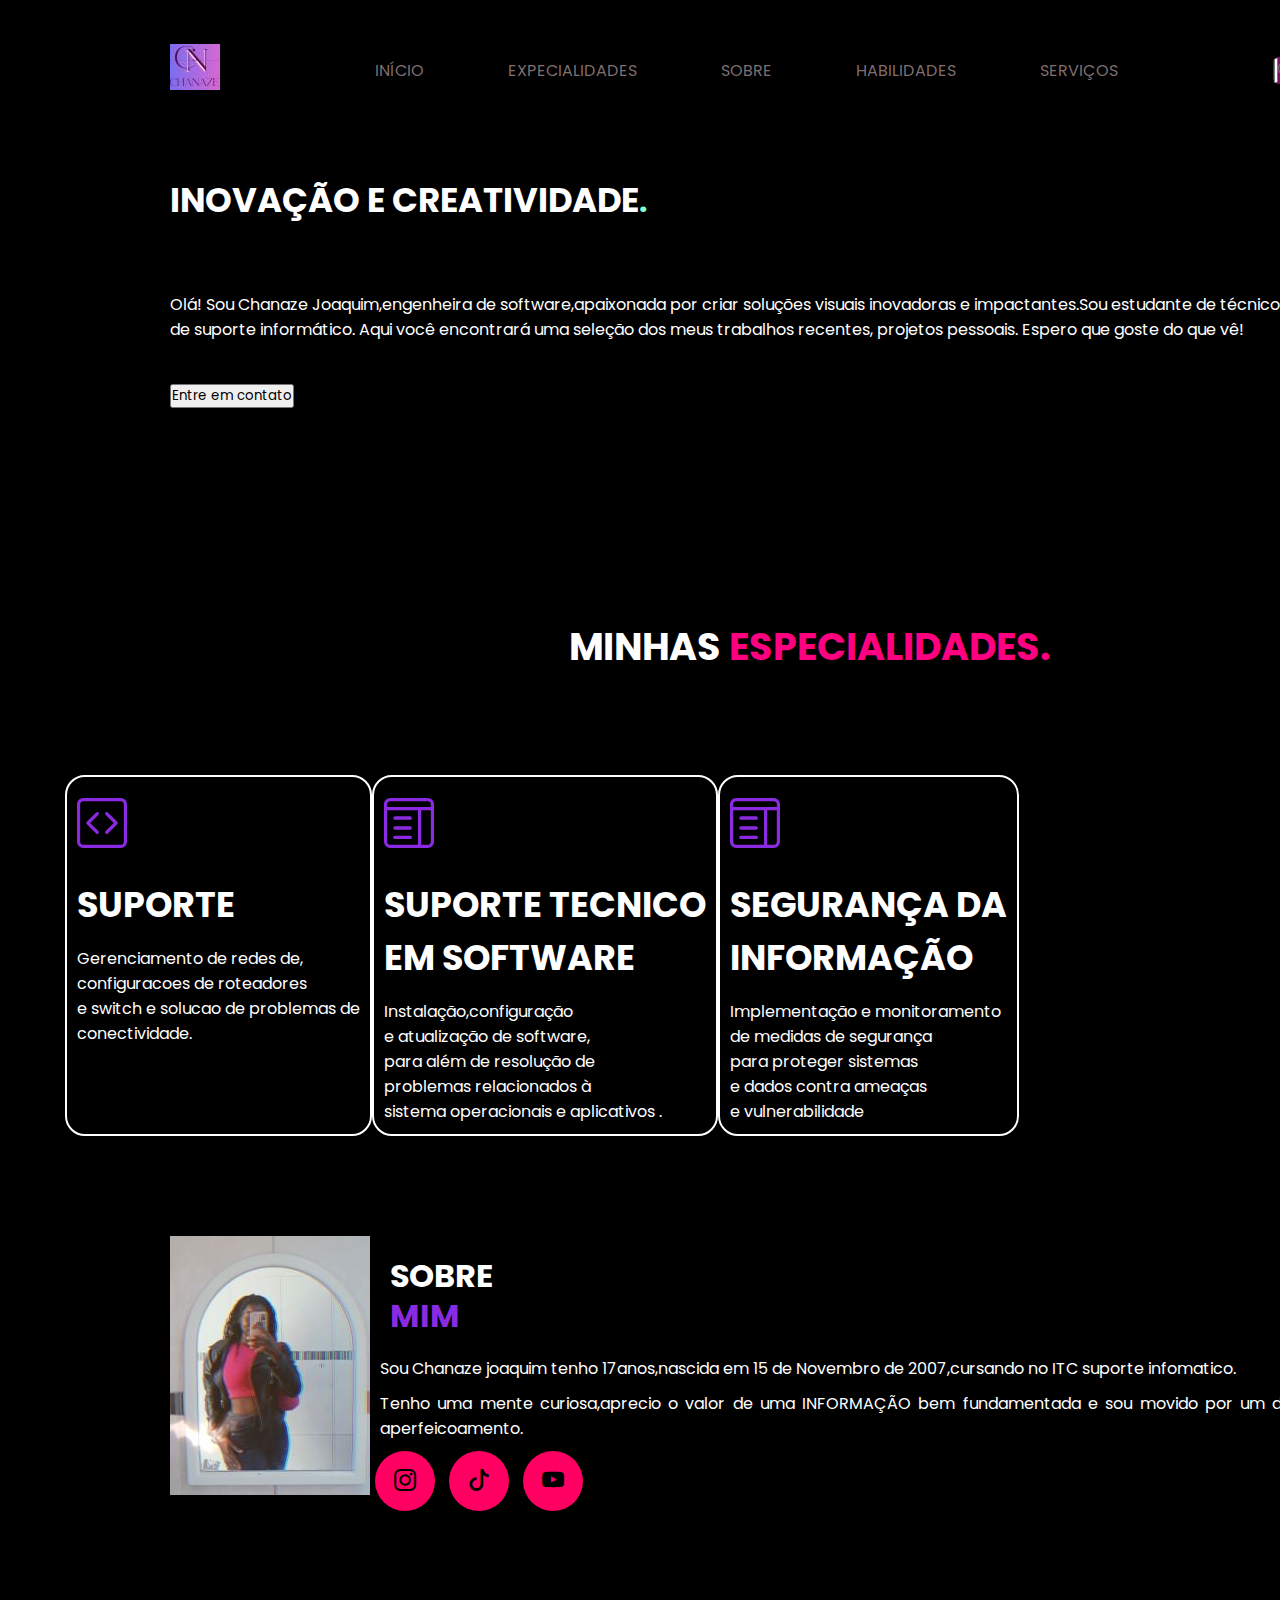
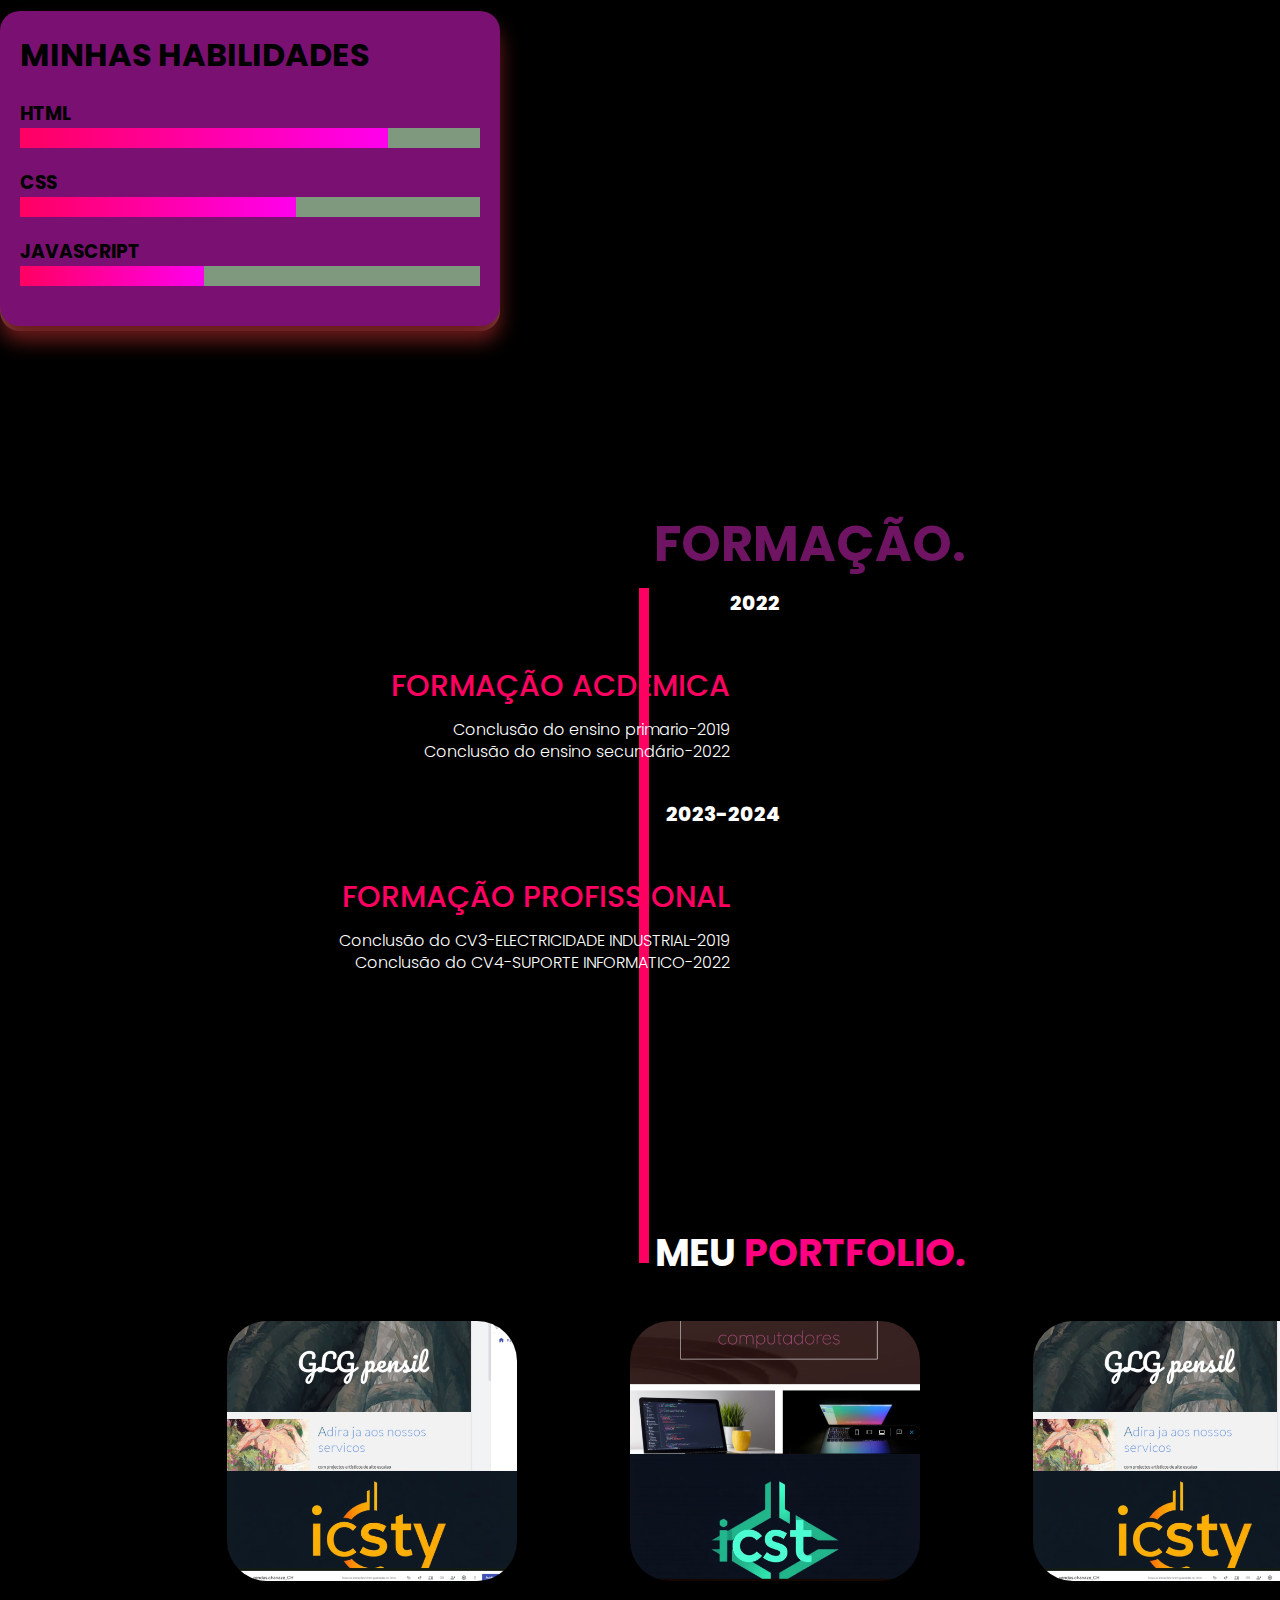
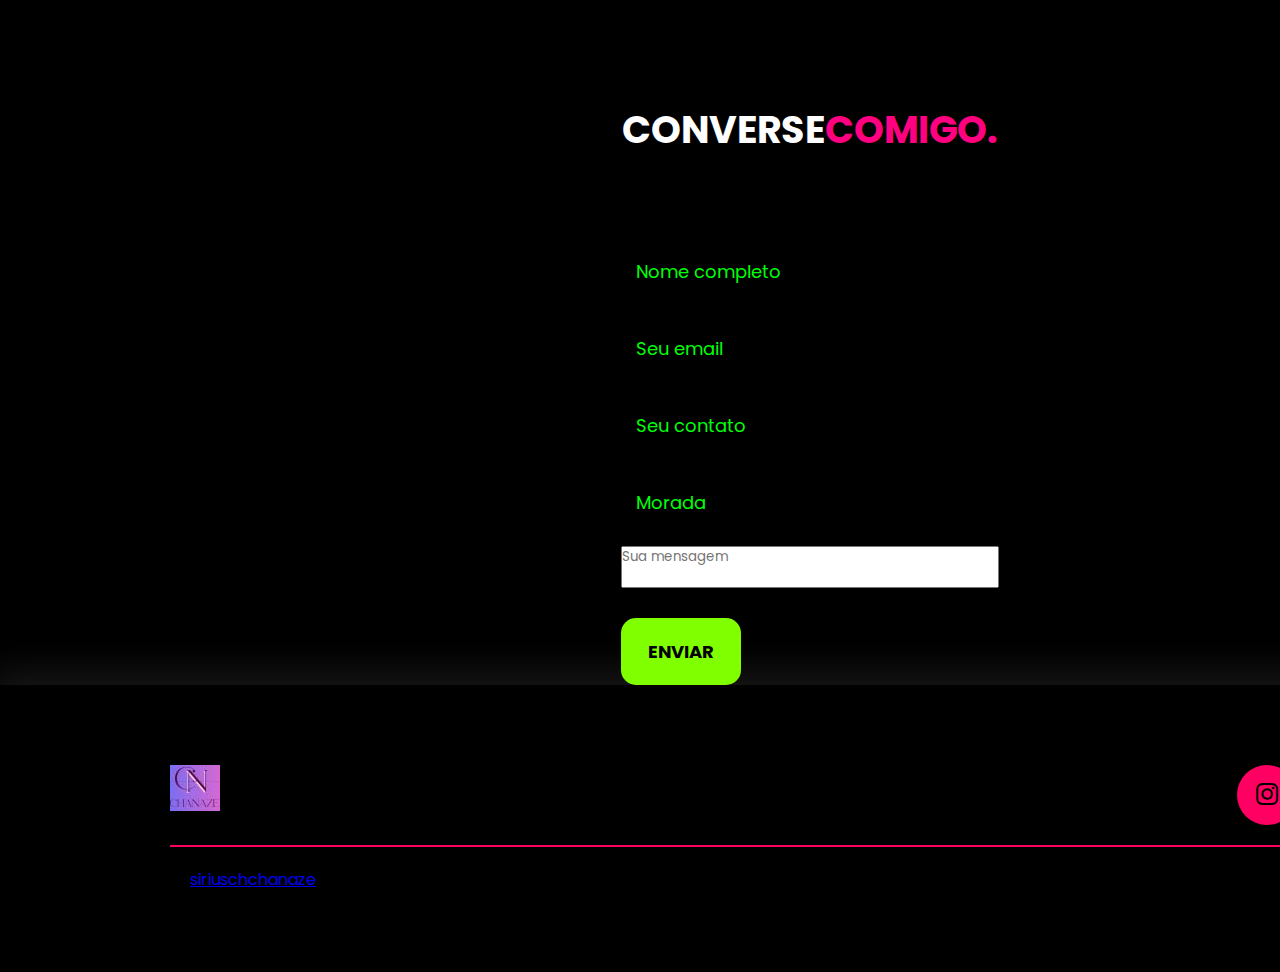
<file: index.html>
<!DOCTYPE html>
<html lang="en">
<head>
    <meta charset="UTF-8">
    <meta http-equiv="X-UA-Compatible" content="IE=edge">
    <meta name="viewport" content="width=device-width, initial-scale=1.0">
    <!--GOOGLE FONTS-->
    <link rel="preconnect" href="https://fonts.googleapis.com">
    <link rel="preconnect" href="https://fonts.gstatic.com" crossorigin>
    <link href="https://fonts.googleapis.com/css2?family=Poppins:ital,wght@0,100;0,200;0,300;0,400;0,500;0,600;0,700;0,800;0,900;1,100;1,200;1,300;1,400;1,500;1,600;1,700;1,800;1,900&display=swap" rel="stylesheet">
    <!-- FIM GOOGLE FONTS-->
    <!--BOOTTRAP ICONS-->
    <link rel="stylesheet" href="https://cdn.jsdelivr.net/npm/bootstrap-icons@1.11.3/font/bootstrap-icons.min.css">
    <!--FIM BOOTTRAP ICONS-->
    <link rel="stylesheet" href="style.css">
    <script src="menu.js" defer></script>
    <title> MEU PORTFOLIO
    </title>
</head>
<body>
    <header>
        <div class="interface">
            <div class="logo">
                <a href="#">
                    <img src="Screenshot_2024-04-17-19-07-04-576_com.whatsapp.jpg" alt= "logo">
                </a>
            </div><!--logo-->

            <nav id="menu-desktop">
                <nav class="menu-desktop">
                <ul>
                    <li><a href="#INICIO">INÍCIO </a></li>
                    <li><a href="#especialidades">EXPECIALIDADES</a></li>
                    <li><a href="#sobre">SOBRE</a></li>
                    <li><a href="#HABILIDADES">HABILIDADES</a></li>
                    <li><a href="#PORTFOLIO">SERVIÇOS </a></li>
                </ul>
            </nav>

            </nav>
        <div class="search-box">
            <input type="text" class="search-txt" placeholder="Pesquisar">
            <a href="#" class="lupa-buscar">
                <i class="bi bi-search-heart"></i>
            </a>
       </div>     

       <div class="btn-abrir-menu" id="btn-menu">
        <i class="bi bi-list"></i>
       </div>

       <div class="menu-mobile" id="menu-mobile">
        <div class="btn-fechar">
            <i class="bi bi-x-lg"></i>
        </div>

        <nav>
            <ul>
                <li><a href="#INICIO">INÍCIO </a></li>
                <li><a href="#especialidades">EXPECIALIDADES</a></li>
                <li><a href="#sobre">SOBRE</a></li>
                <li><a href="#HABILIDADES">HABILIDADES</a></li>
                <li><a href="#PORTFOLIO">SERVIÇOS </a></li>
            </ul>
        </nav>
        
       </div>

       <div class="overlay-menu" id="overlay-menu"></div>
    </header>

    <main>
        <section id="INICIO"></section>
        <section class="topo-do-site">
            <div class="interface">
                <div class="flex">
                    <div class="txt-topo-site">
                        <h1>INOVAÇÃO E CREATIVIDADE<span>.</span></h1>
                        <p>Olá! Sou Chanaze Joaquim,engenheira de software,apaixonada por criar soluções visuais inovadoras e impactantes.Sou estudante de técnico de suporte informático.
                        Aqui você encontrará uma seleção dos meus trabalhos
                        recentes, projetos pessoais. Espero que goste do que vê!</p>
            
                        <div class="btn.contato">
                            <a href="siriuschchanaze@gmail.com">
                                <button>Entre em contato</button>
                            </a>
                        </div>

                    </div><!--topo-do-site-->
                          
                    <div class="img-topo-site">
                        <img src="Screenshot (155).png" alt="">

        <style>
            .img-flex-container{
                display: flex;
                justify-content: flex-end;
            }
        </style>            
        <body>
            <div class="img-flex-container"></div>
        </body>
                </div><!--flex-->
            </div><!--interface-->
                

            
        </section><!--topo-do-site-->
      
      
    
        <section id="especialidades"></section>
        <section class="especialidades">
            <div class="Interface">
                <h2 class="titulo">MINHAS <span>ESPECIALIDADES.</span></h2>
                <div class="flex">
                    <div class="especialidades-box">
                        <i class="bi bi-code-square"></i>
                        <h3>SUPORTE</h3>
                        <p>Gerenciamento de redes de,<br>
                            configuracoes de roteadores<br> e switch e solucao de problemas de<br> conectividade.</p>
                            <!--especialidades-box--> 

       
                        </div><!--especialidades-->

            <div class="flex">
                <div class="especialidades-box">
            <i class="bi bi-layout-text-window"></i>
            <h3>SUPORTE TECNICO<br>EM SOFTWARE</h3>
            <p>Instalação,configuração<br> e atualização de software,<br> para além de resolução de<br> problemas relacionados à <br>sistema operacionais e aplicativos . </p>
        
        </div><!--especialidades-->

            <div class="flex">
                <div class="especialidades-box">
            <i class="bi bi-layout-text-window"></i>
            <h3>SEGURANÇA DA<br> INFORMAÇÃO </h3>
            <p>Implementação e monitoramento<br> de medidas de segurança<br> para proteger sistemas<br> e dados contra ameaças<br> e vulnerabilidade </p>
                </div>
            </div>        

            
       </section>                   



    </main>
    

    <section class="sobre">
        <div class="interface">
        <div class="flex">
            <div class="img.sobre">
                <img src="WhatsApp Image 2024-12-05 at 08.29.08_429f6cbd.jpg" alt="">
            </div><!--interface-->


            <section id="sobre"></section>
             <div class="txt-sobre">
                <h1>SOBRE<span>MIM</span></h1>
            
                    <p>Sou Chanaze joaquim tenho 17anos,nascida em 15 de Novembro de 2007,cursando no ITC suporte infomatico.</p>
                    <p>Tenho uma mente curiosa,aprecio o valor de uma INFORMAÇÃO bem fundamentada e sou movido por um desejo constante de aperfeicoamento.</p>

                    <div class="btn-social">
                        <a href="http://instagram.com/siriu_sch"><button><i class="bi bi-instagram"></i></button></a>
                        <a href="http://tiktok.com/chanazearmando"><button><i class="bi bi-tiktok"></i></button></a>
                        <a href="http://youtube.com/TI"><button><i class="bi bi-youtube"></i></button></a>

                    </div><!--btn-social-->
            
                
                </div><!--txt-sobre-->
            </div><!--img.sobre-->
        </section><!--especialidades-->
    </div><!--flex-->
</section><!--sobre-->


<section id="HABILIDADES"></section>
<div class="HABILIDADES">
    <h1>MINHAS HABILIDADES</h1>

    <ul>
        <li>
            <h3>HTML</h3>
            <span class="barras"><span class="html"></span></span>
        </li>
        <li>
            <h3>CSS</h3>
            <span class="barras"><span class="css"></span></span>
        </li>
        <li>
            <h3>JAVASCRIPT</h3>
            <span class="barras"><span class="javascript"></span></span>
        </li>
    </ul>
</div>

<section class="formacao">
    <h2 class="heading">FORMAÇÃO<span>.</spa></h2>

    <div class="timeline-items">

        <div class="timeline-item">
    <div class="timeline-dot"></div>
        <div class="timeline-date">2022</div>
    <div class="timeline-content">
    <h3>FORMAÇÃO ACDEMICA</h3>
                <p>Conclusão do ensino primario-2019 </p>
                <p>Conclusão do ensino secundário-2022</p>
         </div>
    </div>
            
</div>
        <div class="timeline-item">
    <div class="timeline-dot"></div>
        <div class="timeline-date">2023-2024</div>
    <div class="timeline-content">
        <h3>FORMAÇÃO PROFISSIONAL</h3>
        <p>Conclusão do CV3-ELECTRICIDADE INDUSTRIAL-2019 </p>
        <p>Conclusão do CV4-SUPORTE INFORMATICO-2022</p>   

            </div>
            </div>
            
            </div>
    </div>
    </div>
</section>


<section id="PORTFOLIO"></section>
<section class="potfolio">
    <div class="interface">
        <h2 class="titulo"> MEU <span>PORTFOLIO.</span></h2>
        <div class="flex">
            <div class="img-port" style="background-image: url(Cópia\ de\ Sem\ nome.png);">
                <div class="overlay">projeto 1</div>
            </div>

            <div class="img-port" style="background-image: url(2.png);">
                <div class="overlay">projeto 2</div>
            </div>    
    

            <div class="img-port" style="background-image: url(Cópia\ de\ Sem\ nome.png);">
                <div class="overlay">projeto 3</div>
            </div>    
            <div class="btn-social">
                <a href="https:sites.google.com/view/vendas-chanazech/assess%C3%B3rios"><button><i class="bi bi-google"></i></button></a></a>
        </div><!--flex>-->
    </div><!--interface-->    
        
    </section><!--portfolio-->

   

    <section class="formulario">
        <div class="interface">
            <h2 class="titulo"> CONVERSE<span>COMIGO.</span></h2>

            <form action="mailto:siriuschchanaze@gmail.com" method="post" enctype="text/plain">
                <input type="text" name="" id="" placeholder="Nome completo" required>
                <input type="text" name="" id="" placeholder="Seu email" required>
                <input type="text" name="" id="" placeholder="Seu contato">
                <input type="text" name="" id="" placeholder="Morada">
                <textarea name="" id="" placeholder="Sua mensagem"></textarea>
                <div class="btn-enviar"><input type="submit" value="ENVIAR"></div>
            </form>

        <!-- </div><!-interface-->

    </section><!--formulario-->

                

            <!-- </div><!-interface-->

        </form>
    </section><!--container-->

        </div><!--flex-->

    </div><!--interface-->

</section><!--potfolio-->

<footer>
    <div class="interface">
        <div class="line-footer">
            <div class="flex">
                    <div class="logo-footer">
                        <img src="Screenshot_2024-04-17-19-07-04-576_com.whatsapp.jpg" alt="">
                        </div><!--line-footer-->
                        <div class="btn-social">
                        <a href="http://instagram.com/siriu_sch"><button><i class="bi bi-instagram"></i></button></a>
                        <a href="http://tiktok.com/chanazearmando"><button><i class="bi bi-tiktok"></i></button></a>
                        <a href="http://youtube.com/TI"><button><i class="bi bi-youtube"></i></button></a>
                    </div>
                                </div><!--flex-->
                            </div>
        <div class="line-footer borda">
            <p><i class="bi bi-envelope-fill"></i> <a href="mailto:"siriuschchanaze>siriuschchanaze</a></p>
        </div>  


    </div><!--interface-->
</footer>

            </div>

        </div>

    
    
</body>
</html>
</file>
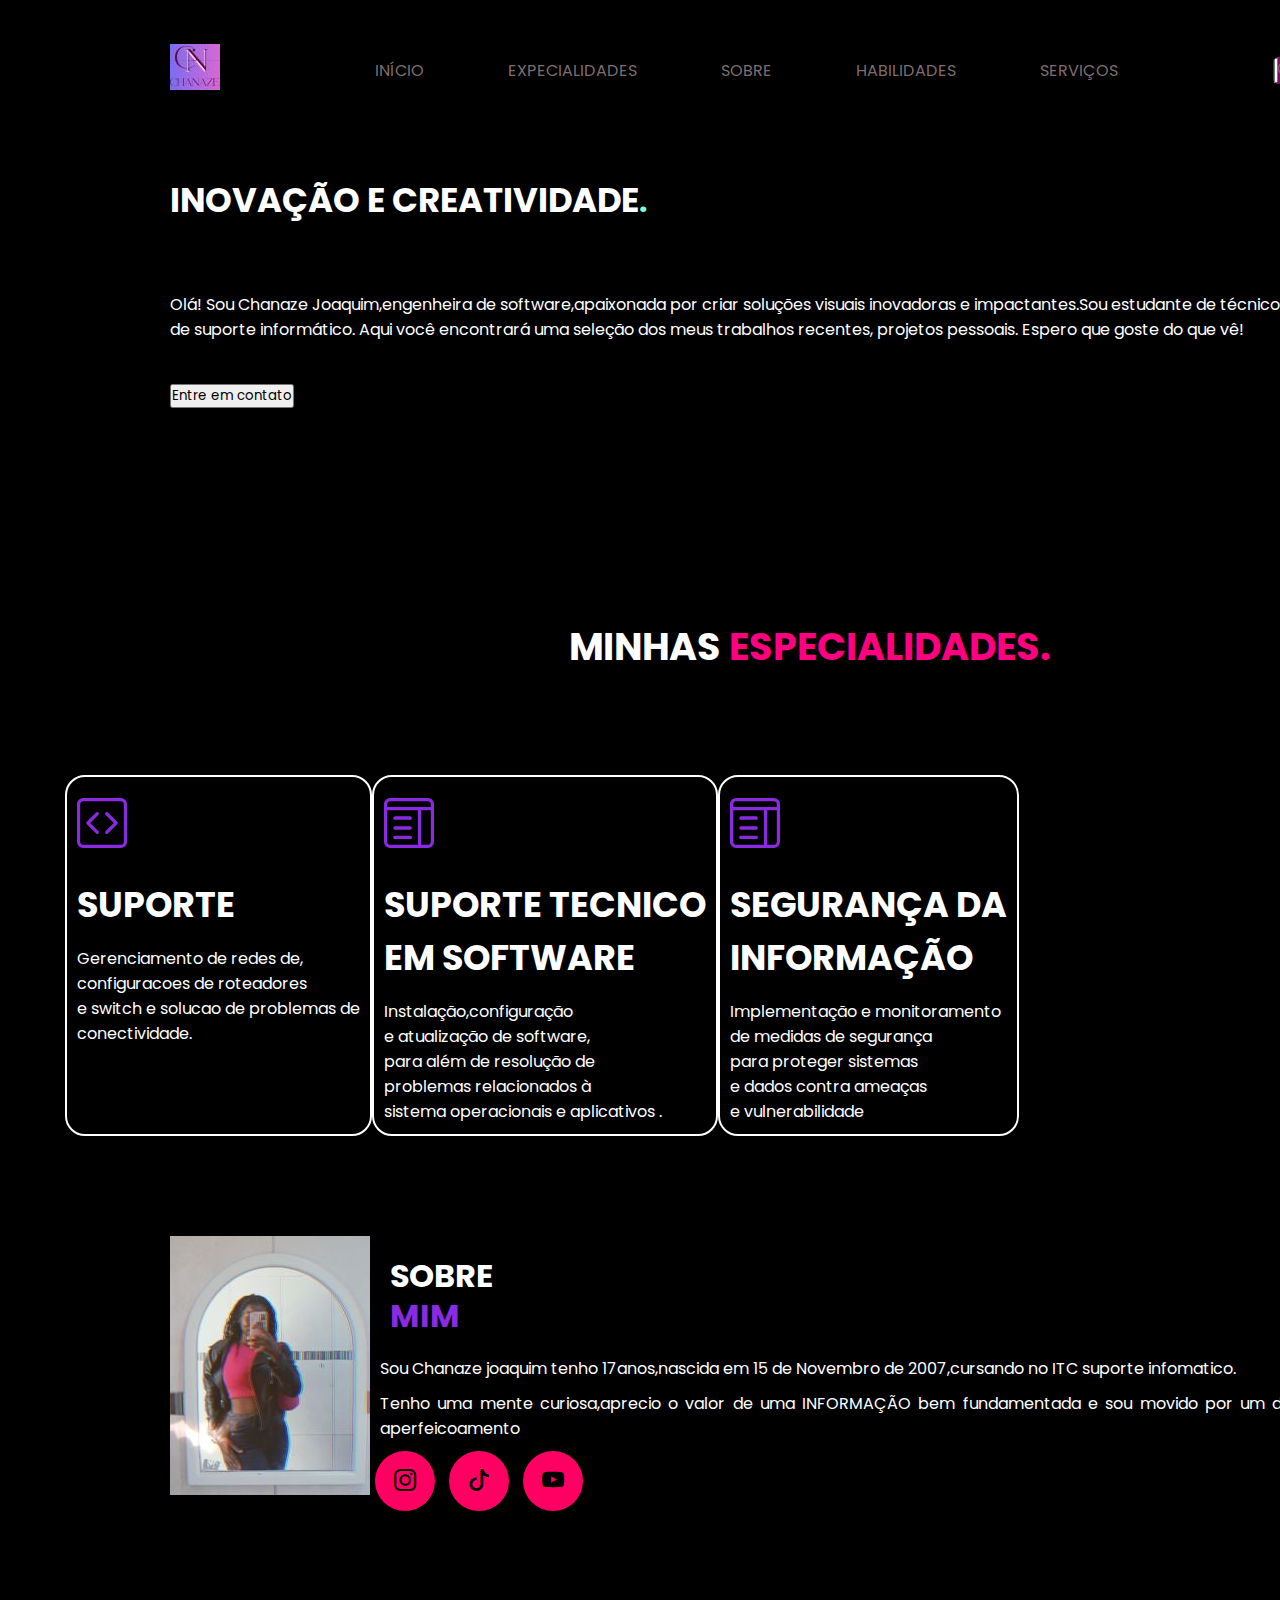
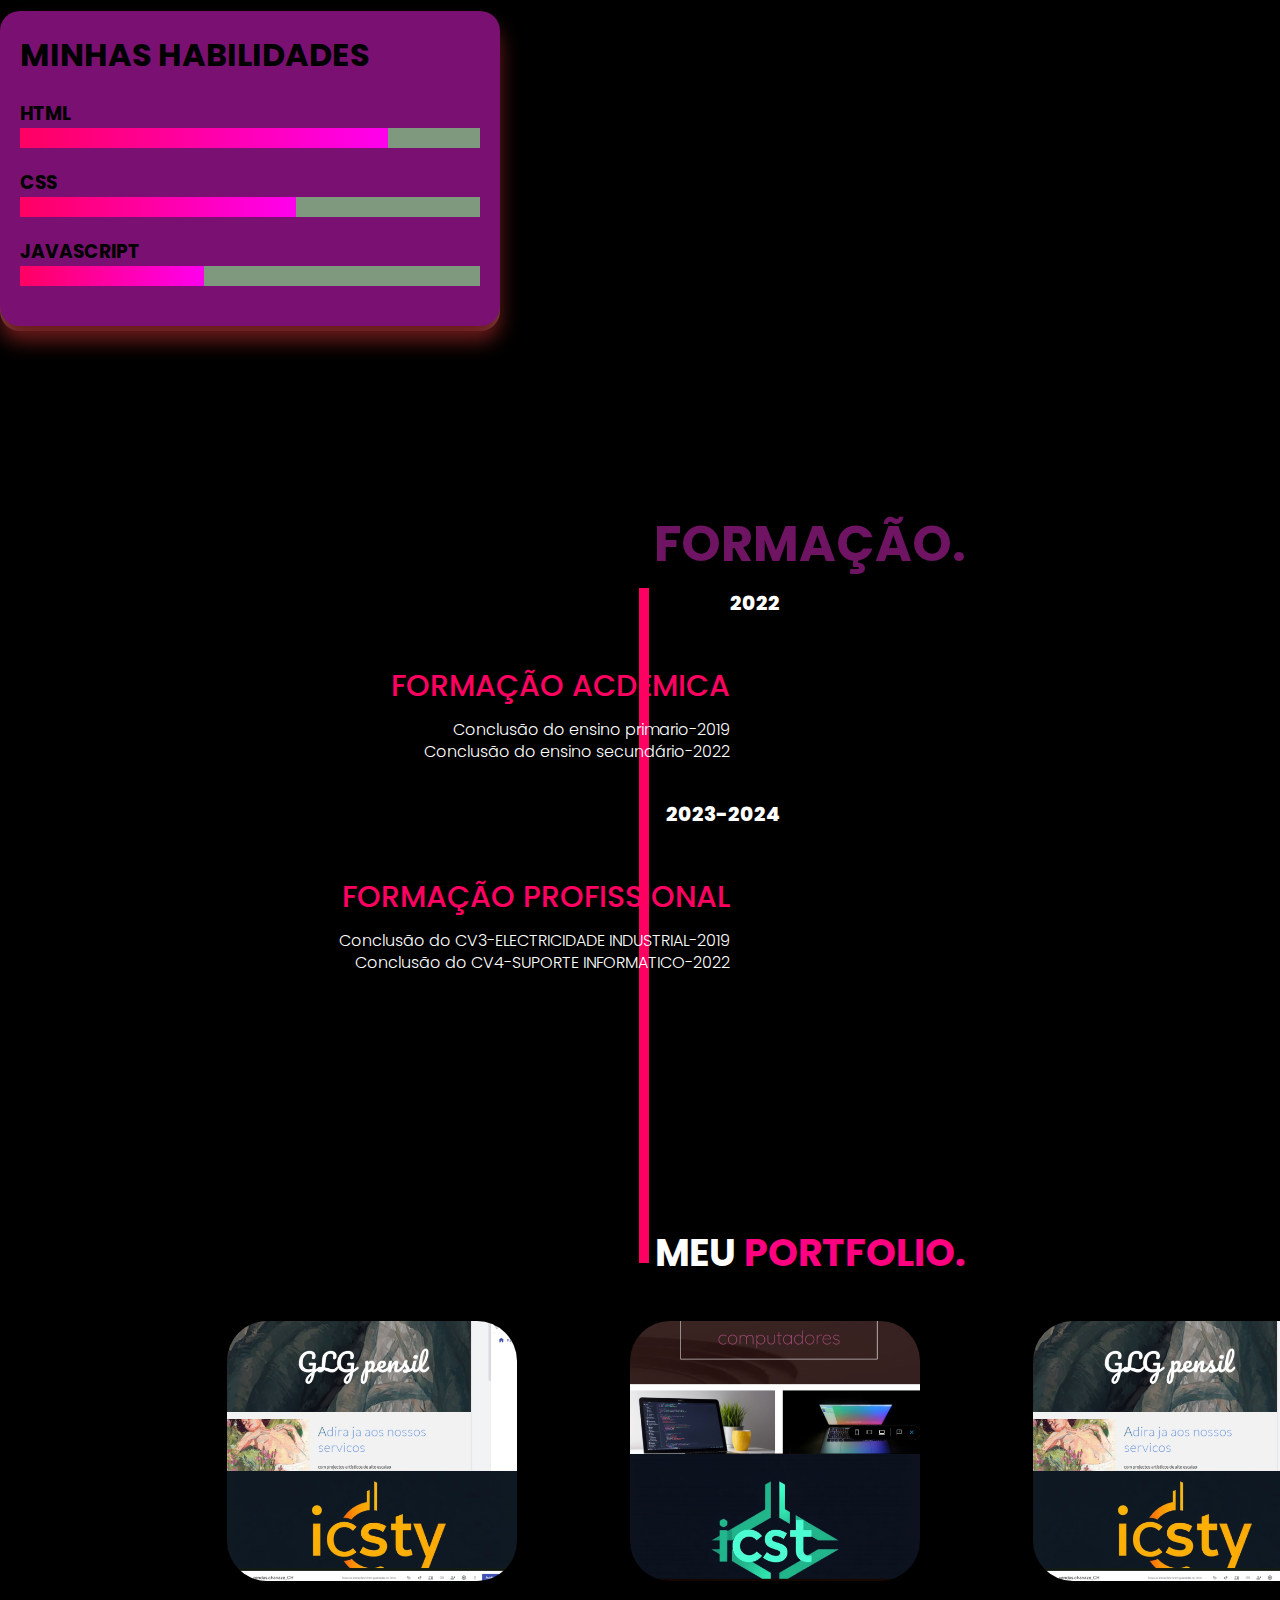
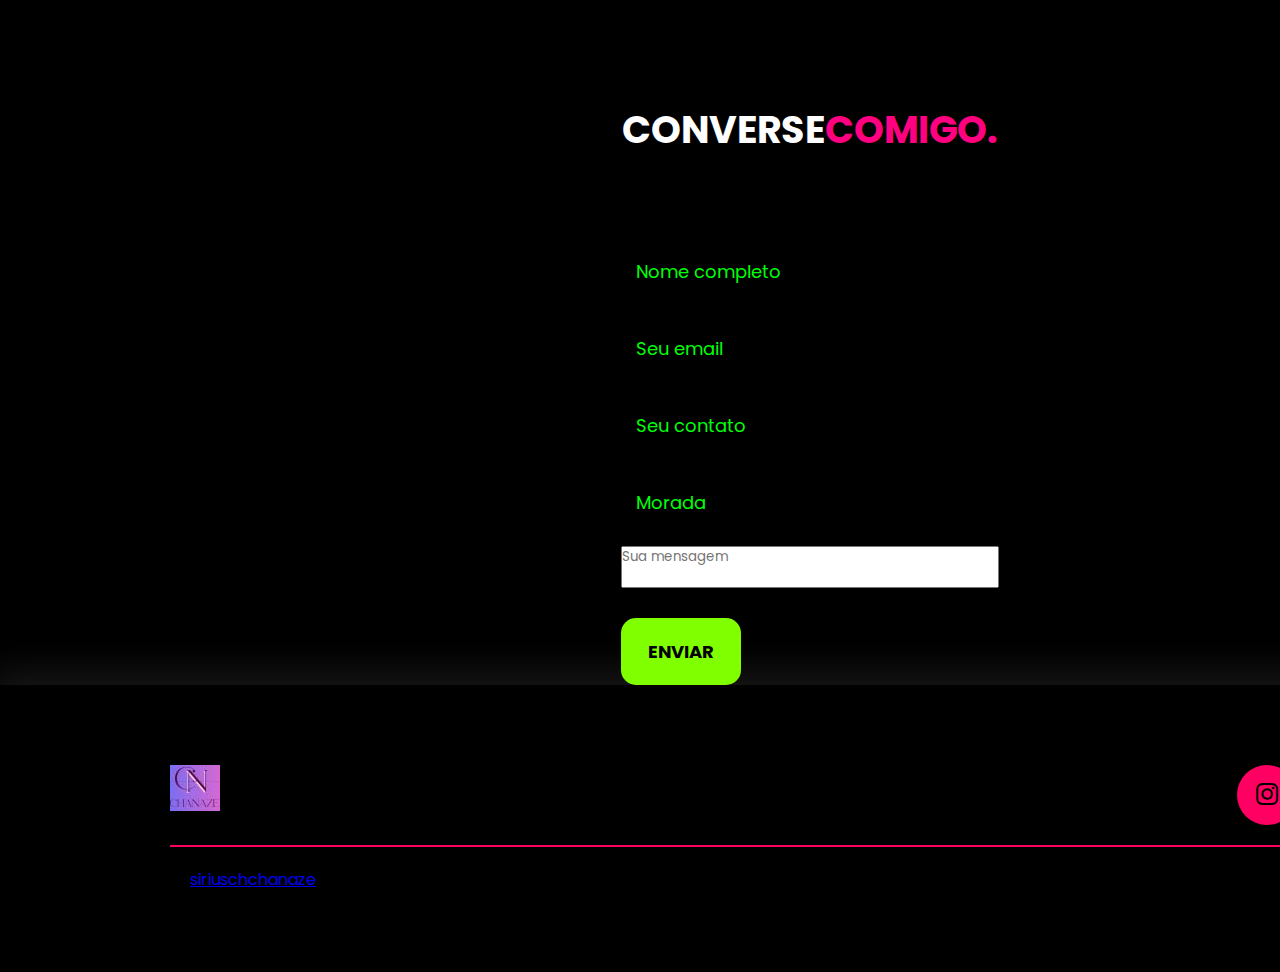
<file: portfolio@.html>
<!DOCTYPE html>
<html lang="en">
<head>
    <meta charset="UTF-8">
    <meta http-equiv="X-UA-Compatible" content="IE=edge">
    <meta name="viewport" content="width=device-width, initial-scale=1.0">
    <!--GOOGLE FONTS-->
    <link rel="preconnect" href="https://fonts.googleapis.com">
    <link rel="preconnect" href="https://fonts.gstatic.com" crossorigin>
    <link href="https://fonts.googleapis.com/css2?family=Poppins:ital,wght@0,100;0,200;0,300;0,400;0,500;0,600;0,700;0,800;0,900;1,100;1,200;1,300;1,400;1,500;1,600;1,700;1,800;1,900&display=swap" rel="stylesheet">
    <!-- FIM GOOGLE FONTS-->
    <!--BOOTTRAP ICONS-->
    <link rel="stylesheet" href="https://cdn.jsdelivr.net/npm/bootstrap-icons@1.11.3/font/bootstrap-icons.min.css">
    <!--FIM BOOTTRAP ICONS-->
    <link rel="stylesheet" href="style.css">
    <script src="menu.js" defer></script>
    <title> MEU PORTFOLIO
    </title>
</head>
<body>
    <header>
        <div class="interface">
            <div class="logo">
                <a href="#">
                    <img src="Screenshot_2024-04-17-19-07-04-576_com.whatsapp.jpg" alt= "logo">
                </a>
            </div><!--logo-->

            <nav id="menu-desktop">
                <nav class="menu-desktop">
                <ul>
                    <li><a href="#INICIO">INÍCIO </a></li>
                    <li><a href="#especialidades">EXPECIALIDADES</a></li>
                    <li><a href="#sobre">SOBRE</a></li>
                    <li><a href="#HABILIDADES">HABILIDADES</a></li>
                    <li><a href="#PORTFOLIO">SERVIÇOS </a></li>
                </ul>
            </nav>

            </nav>
        <div class="search-box">
            <input type="text" class="search-txt" placeholder="Pesquisar">
            <a href="#" class="lupa-buscar">
                <i class="bi bi-search-heart"></i>
            </a>
       </div>     

       <div class="btn-abrir-menu" id="btn-menu">
        <i class="bi bi-list"></i>
       </div>

       <div class="menu-mobile" id="menu-mobile">
        <div class="btn-fechar">
            <i class="bi bi-x-lg"></i>
        </div>
        <nav>
            <ul>
                <li><a href="#INICIO">INÍCIO </a></li>
                <li><a href="#especialidades">EXPECIALIDADES</a></li>
                <li><a href="#sobre">SOBRE</a></li>
                <li><a href="#HABILIDADES">HABILIDADES</a></li>
                <li><a href="#PORTFOLIO">SERVIÇOS </a></li>
            </ul>
        </nav>
       </div>
       <div class="overlay-menu" id="overlay-menu"></div>
    </header>

    <main>
        <section id="INICIO"></section>
        <section class="topo-do-site">
            <div class="interface">
                <div class="flex">
                    <div class="txt-topo-site">
                        <h1>INOVAÇÃO E CREATIVIDADE<span>.</span></h1>
                        <p>Olá! Sou Chanaze Joaquim,engenheira de software,apaixonada por criar soluções visuais inovadoras e impactantes.Sou estudante de técnico de suporte informático.
                        Aqui você encontrará uma seleção dos meus trabalhos
                        recentes, projetos pessoais. Espero que goste do que vê!</p>
            
                        <div class="btn.contato">
                            <a href="siriuschchanaze@gmail.com">
                                <button>Entre em contato</button>
                            </a>
                        </div>

                    </div><!--topo-do-site-->
                          
                    <div class="img-topo-site">
                        <img src="Screenshot (155).png" alt="">

        <style>
            .img-flex-container{
                display: flex;
                justify-content: flex-end;
            }
        </style>            
        <body>
            <div class="img-flex-container"></div>
        </body>
                </div><!--flex-->
            </div><!--interface-->
                

            
        </section><!--topo-do-site-->
      
      
    
        <section id="especialidades"></section>
        <section class="especialidades">
            <div class="Interface">
                <h2 class="titulo">MINHAS <span>ESPECIALIDADES.</span></h2>
                <div class="flex">
                    <div class="especialidades-box">
                        <i class="bi bi-code-square"></i>
                        <h3>SUPORTE</h3>
                        <p>Gerenciamento de redes de,<br>
                            configuracoes de roteadores<br> e switch e solucao de problemas de<br> conectividade.</p>
                            <!--especialidades-box--> 

       
                        </div><!--especialidades-->

            <div class="flex">
                <div class="especialidades-box">
            <i class="bi bi-layout-text-window"></i>
            <h3>SUPORTE TECNICO<br>EM SOFTWARE</h3>
            <p>Instalação,configuração<br> e atualização de software,<br> para além de resolução de<br> problemas relacionados à <br>sistema operacionais e aplicativos . </p>
        
        </div><!--especialidades-->

            <div class="flex">
                <div class="especialidades-box">
            <i class="bi bi-layout-text-window"></i>
            <h3>SEGURANÇA DA<br> INFORMAÇÃO </h3>
            <p>Implementação e monitoramento<br> de medidas de segurança<br> para proteger sistemas<br> e dados contra ameaças<br> e vulnerabilidade </p>
                </div>
            </div>        

            
       </section>                   



    </main>
    

    <section class="sobre">
        <div class="interface">
        <div class="flex">
            <div class="img.sobre">
                <img src="WhatsApp Image 2024-12-05 at 08.29.08_429f6cbd.jpg" alt="">
            </div><!--interface-->


            <section id="sobre"></section>
             <div class="txt-sobre">
                <h1>SOBRE<span>MIM</span></h1>
            
                    <p>Sou Chanaze joaquim tenho 17anos,nascida em 15 de Novembro de 2007,cursando no ITC suporte infomatico.</p>
                    <p>Tenho uma mente curiosa,aprecio o valor de uma INFORMAÇÃO bem fundamentada e sou movido por um desejo constante de aperfeicoamento</p>

                    <div class="btn-social">
                        <a href="http://instagram.com/siriu_sch"><button><i class="bi bi-instagram"></i></button></a>
                        <a href="http://tiktok.com/chanazearmando"><button><i class="bi bi-tiktok"></i></button></a>
                        <a href="http://youtube.com/TI"><button><i class="bi bi-youtube"></i></button></a>

                    </div><!--btn-social-->
            
                
                </div><!--txt-sobre-->
            </div><!--img.sobre-->
        </section><!--especialidades-->
    </div><!--flex-->
</section><!--sobre-->


<section id="HABILIDADES"></section>
<div class="HABILIDADES">
    <h1>MINHAS HABILIDADES</h1>

    <ul>
        <li>
            <h3>HTML</h3>
            <span class="barras"><span class="html"></span></span>
        </li>
        <li>
            <h3>CSS</h3>
            <span class="barras"><span class="css"></span></span>
        </li>
        <li>
            <h3>JAVASCRIPT</h3>
            <span class="barras"><span class="javascript"></span></span>
        </li>
    </ul>
</div>

<section class="formacao">
    <h2 class="heading">FORMAÇÃO<span>.</spa></h2>

    <div class="timeline-items">

        <div class="timeline-item">
    <div class="timeline-dot"></div>
        <div class="timeline-date">2022</div>
    <div class="timeline-content">
    <h3>FORMAÇÃO ACDEMICA</h3>
                <p>Conclusão do ensino primario-2019 </p>
                <p>Conclusão do ensino secundário-2022</p>
         </div>
    </div>
            
</div>
        <div class="timeline-item">
    <div class="timeline-dot"></div>
        <div class="timeline-date">2023-2024</div>
    <div class="timeline-content">
        <h3>FORMAÇÃO PROFISSIONAL</h3>
        <p>Conclusão do CV3-ELECTRICIDADE INDUSTRIAL-2019 </p>
        <p>Conclusão do CV4-SUPORTE INFORMATICO-2022</p>   

            </div>
            </div>
            
            </div>
    </div>
    </div>
</section>


<section id="PORTFOLIO"></section>
<section class="potfolio">
    <div class="interface">
        <h2 class="titulo"> MEU <span>PORTFOLIO.</span></h2>
        <div class="flex">
            <div class="img-port" style="background-image: url(Cópia\ de\ Sem\ nome.png);">
                <div class="overlay">projeto 1</div>
            </div>

            <div class="img-port" style="background-image: url(2.png);">
                <div class="overlay">projeto 2</div>
            </div>    
    

            <div class="img-port" style="background-image: url(Cópia\ de\ Sem\ nome.png);">
                <div class="overlay">projeto 3</div>
            </div>    
            <div class="btn-social">
                <a href="https:sites.google.com/view/vendas-chanazech/assess%C3%B3rios"><button><i class="bi bi-google"></i></button></a></a>
        </div><!--flex>-->
    </div><!--interface-->    
        
    </section><!--portfolio-->

   

    <section class="formulario">
        <div class="interface">
            <h2 class="titulo"> CONVERSE<span>COMIGO.</span></h2>

            <form action="mailto:siriuschchanaze@gmail.com" method="post" enctype="text/plain">
                <input type="text" name="" id="" placeholder="Nome completo" required>
                <input type="text" name="" id="" placeholder="Seu email" required>
                <input type="text" name="" id="" placeholder="Seu contato">
                <input type="text" name="" id="" placeholder="Morada">
                <textarea name="" id="" placeholder="Sua mensagem"></textarea>
                <div class="btn-enviar"><input type="submit" value="ENVIAR"></div>
            </form>

        <!-- </div><!-interface-->

    </section><!--formulario-->

                

            <!-- </div><!-interface-->

        </form>
    </section><!--container-->

        </div><!--flex-->

    </div><!--interface-->

</section><!--potfolio-->

<footer>
    <div class="interface">
        <div class="line-footer">
            <div class="flex">
                    <div class="logo-footer">
                        <img src="Screenshot_2024-04-17-19-07-04-576_com.whatsapp.jpg" alt="">
                        </div><!--line-footer-->
                        <div class="btn-social">
                        <a href="http://instagram.com/siriu_sch"><button><i class="bi bi-instagram"></i></button></a>
                        <a href="http://tiktok.com/chanazearmando"><button><i class="bi bi-tiktok"></i></button></a>
                        <a href="http://youtube.com/TI"><button><i class="bi bi-youtube"></i></button></a>
                    </div>
                                </div><!--flex-->
                            </div>
        <div class="line-footer borda">
            <p><i class="bi bi-envelope-fill"></i> <a href="mailto:"siriuschchanaze>siriuschchanaze</a></p>
        </div>  


    </div><!--interface-->
</footer>

            </div>

        </div>

    
    
</body>
</html>
</file>
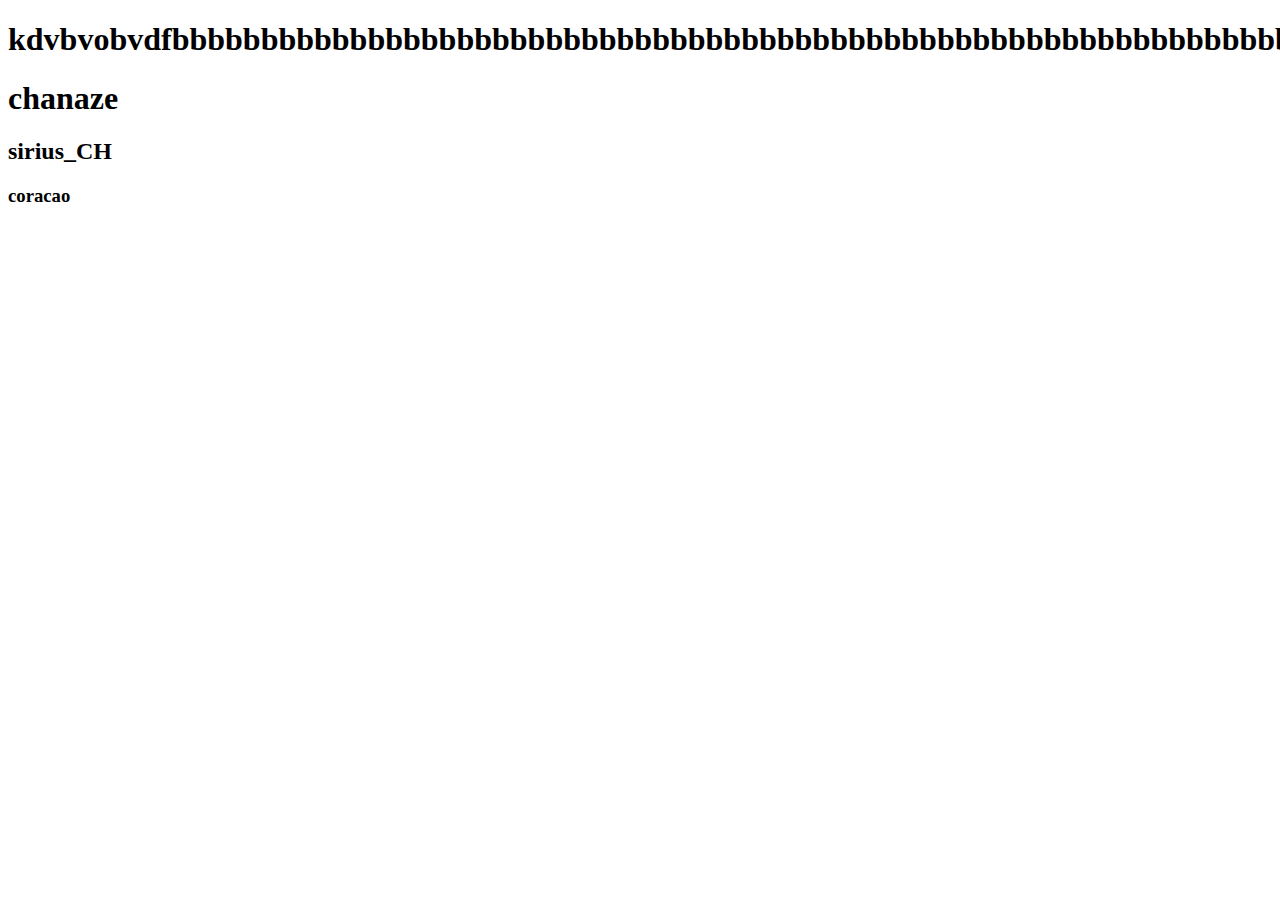
<file: sention 1.html>
<!DOCTYPE html>
<html lang="en">
<head>
    <meta charset="UTF-8">
    <meta http-equiv="X-UA-Compatible" content="IE=edge">
    <meta name="viewport" content="width=device-width, initial-scale=1.0">
    <title>Document</title>
</head>
<body>
    <h1>kdvbvobvdfbbbbbbbbbbbbbbbbbbbbbbbbbbbbbbbbbbbbbbbbbbbbbbbbbbbbbbbbbbbbbbbbbbbbbbbbbbbbbbbbbbbbbbbbbbbbbbbbbbbbbbbbbbbbbbbbbbbbbbbbbbbbbbbbbbbbbbbbbbbbbbbbbbbbbbbbbbbbbbbbbbbbbbbbbbbbbbbbbbbbbbbbb
        <h1> chanaze</h1>
        <h2>sirius_CH</h2>
        <h3>coracao</h3>
        
</body>


</html>
</file>
<file: style.css>
/* ESTILO GERAL*/
*{
    margin: 0;
    padding: 0;
    box-sizing: border-box;
    font-family: "Poppins", sans-serif;
}

body{
    background: #000;
    width: 180vh;
}

.interface{
    max-width: 1280px;
    margin: 0 auto;
}

.flex{
    display: flex;
}

.btn.contato button{
    padding: 10px 20px;
    font-size: 18px;
    font-weight: 700;
    background: #00ff08;
    border: 0;
    border-radius: 30px;
    cursor: pointer;
    transition: 2s;
}

h2.titulo{
    color: #fff;
    font-size: 38px;
    text-align: center;
}
  
h2.titulo span{
    color: #ff0080;

}

button:hover,form .btn-enviar input:hover{
    box-shadow: 0px 0px 8px #ff0062;
    transform: scale(1.05);

}


/*EStilo CABECALHO*/
header{
    padding: 40px 4%;
}

header > .interface{
    display: flex;
    align-items: center;
    justify-content: space-between;

}

header a{
    color: rgba(143, 123, 123, 0.904);
    text-decoration: none;
    display: inline-block;
    transition: .2s;
}

header a:hover{
    color: #fff;
    transform: scale(1.50);
}

header nav.menu-desktop ul{
    list-style-type: none;
}
   

header nav ul li{
    display: inline-block;
    padding: 0 40px;
}
 
header .btn.contato button {
    padding: 10px 40px;
    font-size: 18px;
    font-weight: 600;
    background-color: purple;
    border: 0;
    border-radius: 30px;
    cursor: pointer;
}

header .btn.contato button:hover{
    box-shadow: 0px 0px 8px #ff0062;
}

/* estilo lupa*/

.search-box {
     display: flex; 
     border: 1px solid #6e1462; 
     border-radius: 5px; 
     background-color: rgb(119, 16, 93);
 } 
     
.lupa-buscar, .btn-fechar {
     cursor: pointer; 
} 
     
.input-buscar input {
     border: none; 
     outline: none; 
     width: 100%;
     } 
     
.highlight { 
    background-color: yellow;

}

.search-txt{
    width: 0;
    transition: .2s;

}

.search-box:hover > .search-txt{
    width: 160px;
}

.search-box:hover > .lupa-buscar{
    background: #146e66;
}

/*estilo do menu mobile*/
.btn-abrir-menu i{
    color: #6e1462;
    font-size: 40px;
}

.menu-mobile{
    background-color: #0c010b;
    height: 100vh;
    position: fixed;
    top: 0;
    right: 0;
    z-index: 99999;
    width: 0%;
    overflow: hidden;
    transition: .5s;
}


.menu-mobile.abrir-menu{
    width: 70%;

}

.menu-mobile.abrir-menu ~ .overlay-menu{
    display: block;
}
.menu-mobile .btn-fechar{
    padding: 20px 5%;
}

.menu-mobile .btn-fechar i{
    color: #ac0e6f;
    font-size: 30px;
}

.menu-mobile nav ul li{
    display: list-item;

}
.menu-mobile nav ul{
    text-align: right;
}

.menu-mobile nav ul li a{
    color: #fff;
    font-size: 20px;
    font-weight: 300;
    padding: 20px 8%;
    display: block;
}

.menu-mobile nav ul li a:hover{
    background-color: #f50a64cb;
    color: #000;
}
.overlay-menu{
    background-color: #0000006c;
    width: 100%;
    height: 100%;
    position: fixed;
    top: 0;
    left: 0;
    z-index: 88888;
    display: none;
}


/* ESTILO DO TOPO DO SITE*/
section.topo-do-site{
    padding: 40px 4%;
}

section.topo-do-site.flex{
    align-items: center;
    justify-content: center;
    gap: 90px;
}

.topo-do-site h1{
    color: #fff;
    font-size: 34px;
    line-height: 40px;
}

.topo-do-site .txt-topo-site h1 span{
    color: aquamarine;
    font-size: 30px;

}

.topo-do-site .txt-topo-site p{
    color: #fff;
    margin: 40px 0px;
    margin-top: 70px;
    justify-content: center;
   
}


.topo-do-site .img-topo-site img{
    position: relative;
    animation: flutuante 2s ease-in-out infinite alternate;
}

@keyframes flutuante{
    0%{
        top: 0;
    }
    100%{
        top: 30px;
    }
}


/*ESTILO DAS ESPECIALIDADES*/
section.especialidades{
    padding: 20px 4%;
    margin-top: 150px;
    margin-bottom: 60px;
    
}
.especialidades .especialidades-box{
    color:#fff;
    padding: 10px;
    border-radius: 20px;
    border: 2px solid #fff;
    margin-top: 100px;
}
section.especialidades-box .flex{
    display: flex;
    align-items: flex-start;
    justify-content: space-around;

}

.especialidades .especialidades-box:hover:hover{
    transform: scale(1.05);
    box-shadow: 0 0 8px rgb(161, 147, 147);
}

.especialidades .especialidades-box i{
    font-size: 50px;
    color: blueviolet;
}

.especialidades .especialidades-box h3{
    font-size: 35px;
    margin: 15px 0;
}


/*estilo sobre*/
section.sobre{
    padding: 20px 4%;
    margin-bottom: 30px;

}

section .sobre .flex{
    gap: 30px;
}

.sobre .txt-sobre{
    color: #fff;
}
.sobre .txt-sobre h1{
    font: size 40px; 
    line-height: 40px;
    margin: 20px;
}

.sobre .txt-sobre h1 span{
    align-items: center;
    color: blueviolet;
    display: block;
}


.sobre .txt-sobre h2{
    font-size: 30px;
    line-height: 60px;
    margin-top: 0;
    
}

.sobre .txt-sobre h2 span{
    color: #ff00ee;
    display: block;
    
}

.sobre .txt-sobre p{
    margin: 10px;
    text-align: justify;

    
}

.btn-social button{
    width: 60px;
    height: 60px;
    border-radius: 50px;
    border: none;
    background-color: #ff0062;
    font-size: 22px;
    cursor: pointer;
    margin: 0 5px;

}

/* ESTILO POTFOLIO*/
section.portfolio{
    padding: 30px 4%;
    box-shadow: 0 0 40px 10px #f1e9e9cb;
}

section .interface{
    display: flex;
    flex-direction: column;
    
}
.portfolio .titulo h2{
    margin-top: 40px;
    justify-content: left;

}

section.portfolio .flex{
    justify-content: space-around;
    margin-top: 70px;
}

section.container {
    justify-content: left;
    margin: 60px;
    justify-items: center;

}
.img-port{
    width: 290px;
    height: 260px;
    margin: 0 auto;
    background-color: #7f997f;
    background-size: cover;
    background-position: 100% 0%;
    transition: 8s;
    cursor: pointer;
    border-radius: 40px;
    position: relative;
}

.img-port:hover{
    background-position: 100% 100%;
}

.overlay{
    position: absolute;
    top: 0;
    left: 0;
    width: 100%;
    height: 100%;
    background-color: #9c033e49;
    border-radius: 60px;
    display: flex;
    justify-content: center;
    font-size: 24px;
    font-weight: 600;
    color: #fff;
    opacity: 0;
    transition: .5s;
}
.overlay:hover{
    opacity: 1;
}

.section .link {
    color: #ff0080;
}
/*formacao acdemica*/

.heading{
    font-size: Sren;
    text-align: center;
    margin: 5ren 0;
}

.formacao{
    padding: 100px 15px;
}

.formacao h2{
    margin-bottom: 5sren;

}

.timeline.items{
    max-width: 1200px;
    margin: auto;
    display: flex;
    flex-wrap: wrap;
    position: relative;
}

.timeline-items::before{
    content: "";
    position: absolute;
    width: 10px;
    height: 75%;
    background-color: #ff0062;
    left: calc(50% - 1px);
}

.timeline-item{
    margin-bottom: 40px;
    width: 100%;
    position: relative;
}

.timeline-item:last-child{
    margin-bottom: 0;
}

.timeline-item:nth-child(odd){
    padding-right: calc(50% + 30px);
    text-align: right;
}

.timeline-item:nth-child(even){
    padding-left: calc(50% + 30px);
}

.timeline-dot{
    height: 21px;
    width: 21px;
    background-color: var(--main-color);
    box-shadow: 0 0 25px var(--main-color);
                0 0 50px var(--main-color);
    position:absolute;     
    left: calc( 50% - 8px);     
    border-radius: 50%;
    top: 10px;     
}

.timeline-date{
    font-size: 20px;
    font-weight: 800;
    color: #fff;
    margin: 6px 0 15px;
}

.timeline-content{
    background-color: var(--bg-color);
    border: 3px solid var(--main-color);
    padding: 30px 50px;
    border-radius: 4ren;
    box-shadow: 0 0 20px var(--main-color);
    cursor: pointer;
    transition: 0.3s ease-in-out;
}

.timeline-content:hover{
    transform: scale(1.05);
    box-shadow: 0 0 25px var(--main-color);
}

.formacao h2{
    color: #6e1462;
    font-size: 50px;
}
.timeline-content h3{
    font-size: 30px;
    color: #fff;
    margin: 0 0 10px;
    font-weight: 500;
    color: #ff0062;
}

.timeline-content p{
    color: #fff;
    font-size: 16px;
    font-weight: 300;
    line-height: 22px;
}

::-webkit-scrollbar{
    width: 15px;
}

::-webkit-scrollbar-thumb{
    background-color: var(--main-color);
}

::-webkit-scrollbar-track{
    background-color: var(--bg-color);
    width: 50px;
}

/*HABILIDADES*/

.HABILIDADES{
    width: 500px;
    padding: 20px;
    border-radius: 20px;
    background-color: #7a1071;
    box-shadow: 0 15px 20px #6c1b1b, 0 5px #7b5252;
    margin-top: 80px;
    margin-bottom: 80px;
}


.HABILIDADES ul{
    list-style: none;
}

.HABILIDADES ul li{
    margin: 20px 0;

}

.HABILIDADES .barras {
    background: #7f997f;
    display: block;
    height: 20px;
    position: relative;
    overflow: hidden;
    transition: .5s ease-in-out;
}

.barras > span {
    height: 20px;
    background: linear-gradient(to right,#ff0062,#ff00ee);
    position: absolute;
}

.html{
    width: 80%;
    animation: html 3s;
}

.css{
    width: 60%;
    animation: css 3s;
}

.javascript{
    width: 40%;
    animation: javascript 3s;
}

@keyframes html {
    0%{
        width: 0%;
    }
    100%{
        width: 80%;
    }
}
@keyframes css { 
    0%{
        width: 0%;
    }
    100%{
        width: 60%;
    }
}
@keyframes javascript {
    0%{
        width: 0%;
    }
    100%{
        width: 40%;
    }
}


/*ESTILO DO FOTMULARIO DE CONTATO*/
section .formulario{
    padding: 80px 4%;
    margin-top: 70px;
    
}

.interface h2{
    margin-top: 120px;
    margin-bottom: 40px;
}

form{
    max-width: 500px;
    margin: 0 auto;
    display: flex;
    justify-content: center;
    flex-direction: column;
    gap: 10px;
    margin-top: 40px;
    
}

form input{
    width: 100%;
    background-color: rgba(0, 0, 0, 0.185);
    border: 0;
    outline: 0;
    padding: 20px 15px;
    border-radius: 15px;
    color: #fff;
    font-size: 18px;
}

form input::placeholder{
    color: #00ff08;
}

form textarea{
    resize: none;
    max-height: 200px;
}

form .btn-enviar{
    margin-top: 20px;
}

form .btn-enviar input{
    width: 120px;
    background-color: chartreuse;
    color: #000;
    font-weight: 700;
    cursor: pointer;
    transition: .2s;
}

/*ESTIKO DO RODAPE*/
footer{
    padding: 60px 4%;
    box-shadow: 0 0 40px 10px rgba(209, 197, 197, 0.137);

}
footer .flex{
    justify-content: space-between;
}

footer .line-footer{
    padding: 20px 0;

}

.borda{
    border-top: 2px solid #ff0062;
}
footer .line.footer p i{
    color: #00ff08;
    font-size: 22px;

}
footer .line.footer p a{
    color: #ff0062;

}

    
@media screen and (max-width: 1020px){
  
     /* CLASSES GERAIS */
   .flex{
    flex-direction: column;
 }

  h2.titulo{
 font-size: 34px;
 line-height: 30px;
 text-align: center;
 }

 /*Cabecalho*/

  .menu-desktop{
    display: none;
 }

 /* TOPO DO SITE*/
 section.topo-do-site .flex{
     gap: 40px;
 }
     

 section.topo-do-site{
     padding: 20px 8%;
 }
 
 .topo-do-site h1{
     font-size: 20px;
     align-items: center;
 }   

 .topo-do-site .txt-topo-site p {
     padding: 15px; 
    width: 35%;
     margin-bottom: 30px;
 }

 .topo-do-site .img-topo-site img{
     width:  30%;        
 }

 .btn-abrir-menu{
    margin-right: 750px;
 }

 .search-box{
    display: none;
 }

 /*ESTILO DAS ESPECIALIDADES*/
 section.especialidades{
     padding: 40px 8%;
     margin-top: 200px;
     width: 40%;
 }

 .section.especialidades h2 {
     text-align: center;
     align-items: center;
 }

 /* SOBRE */
 section.sobre{
     padding: 80px 8%;
 }

 .sobre .txt-sobre h2{
     font-size: 34px;
     line-height: 35px;
     line-height: 35px;
     margin-bottom: center;

 }

 .sobre .txt-sobre p{
    word-wrap: break-word;
    width: 30%;
 }

 .btn-social{
     text-align: center;
 }

 .img-sobre img{
     width: 100%;
 }

.sobre .btn-social{
    margin-right: 750px;
}

 /*habilidades*/
  .HABILIDADES{
    width: 25%;
    margin-left: 80px;
  }

  /*formacao*/
  .formacao{
    width: 30%;
    margin-left: 30px;
  }

  .formacao .h2{
    font-size: 15px;
  }
 
  /*portfolio*/
  .portfolio .titulo h2{
    margin-right: 750px;
  }

  /*formulario*/
  .formulario{
    margin-right: 680px;
  }

 /*rodape*/
 footer .flex{
     flex-direction: column;
 }

 footer .line-footer{
     text-align: center;
     width: 35%;
 }


}
</file>
